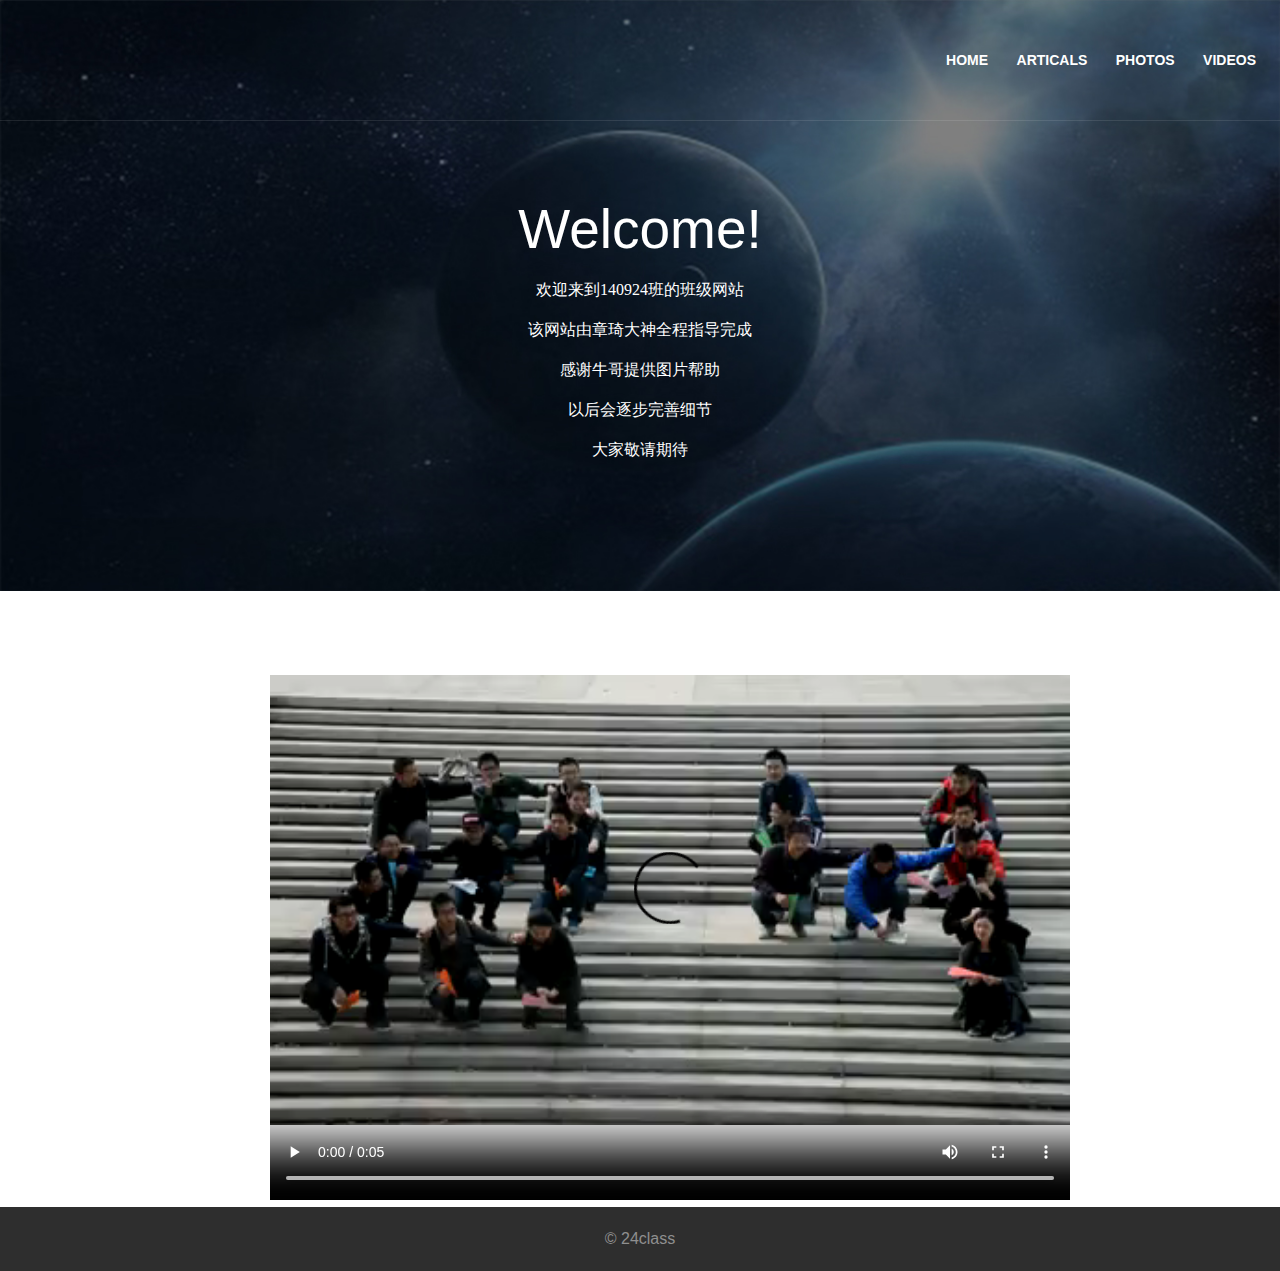
<file: index.html>
<!DOCTYPE html>
<html>

<head>
	<meta content="text/html; charset=utf-8" http-equiv="content-type">
	<title>24class</title>
	<link rel="stylesheet" href="normalize.css">
	<link rel="stylesheet" href="style.css">
	<link rel="stylesheet" href="960_12_col.css">
	<link rel="icon" href="img/logo.png">
</head>

<body>
	<header class="header-home">
    	<div class="container">
    		<div class="top-container">	
    			<nav class="clearfix">
					<ul>
						<li><a href="index.html">Home</a></li>
						<li><a href="art.html">Articals</a></li>
						<li><a href="photos.html">Photos</a></li>
						<li><a href="videos.html">Videos</a></li>
					</ul>
				</nav>
    		</div>

    		<hr class="header-hr">

    		<div class="header-contents">
    			<h1>Welcome!</h1>

    			<p>欢迎来到140924班的班级网站</p>
    			<p>该网站由章琦大神全程指导完成</p>
    			<p>感谢牛哥提供图片帮助</p>
    			<p>以后会逐步完善细节</p>
    			<p>大家敬请期待</p>
    		</div>
    	</div>

	</header>
    <video src="videos/1.mov" controls></video>

    <footer>
    	<span>© 24class</span>
    </footer>   		
</body>
	
</html>
</file>
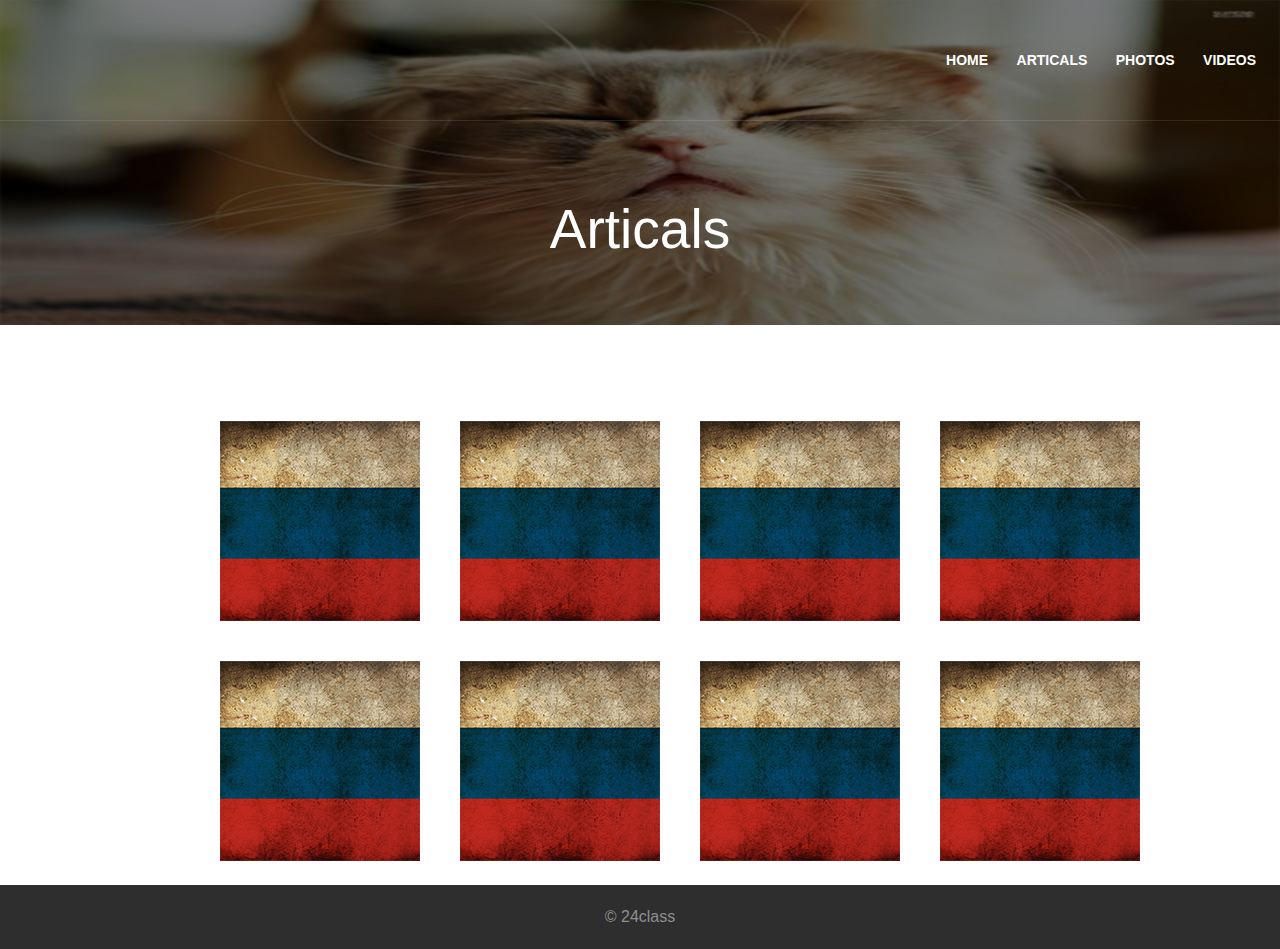
<file: art.html>
<!DOCTYPE html>
<html>

<head>
	<meta content="text/html; charset=utf-8" http-equiv="content-type">
	<title>24class</title>
	<link rel="stylesheet" href="normalize.css">
	<link rel="stylesheet" href="style.css">
	<link rel="icon" href="img/logo.png">
</head>

<body>
	<header class="header-art">
    	<div class="container">
    		<div class="top-container">				
    			<nav class="clearfix">
					<ul>
						<li><a href="index.html">Home</a></li>
						<li><a href="art.html">Articals</a></li>
						<li><a href="photos.html">Photos</a></li>
                        <li><a href="videos.html">Videos</a></li>
					</ul>
				</nav>
    		</div>

    		<hr class="header-hr">

    		<div class="header-contents">
    			<h1>Articals</h1>
    		</div>

    		<div class="container-art">
                <ul>
                    <li>
                         <div class="front"><img src="img/t.jpg" alt=""></div>
                         <div class="back">
                             <a href="art/art-1.html">
                                <p>如何成为一名黑客 作者:Eric Steven Raymond</p>
                            </a>
                         </div>   
                    </li>

                     <li>
                         <div class="front"><img src="img/t.jpg" alt=""></div>
                         <div class="back">
                             <a href="art/art-1.html"></a>
                         </div>   
                    </li>

                     <li>
                         <div class="front"><img src="img/t.jpg" alt=""></div>
                         <div class="back">
                             <a href="art/art-1.html"></a>
                         </div>   
                    </li>

                     <li>
                         <div class="front"><img src="img/t.jpg" alt=""></div>
                         <div class="back">
                             <a href="art/art-1.html"></a>
                         </div>   
                    </li>

                    <li>
                         <div class="front"><img src="img/t.jpg" alt=""></div>
                         <div class="back">
                             <a href="art/art-1.html"></a>
                         </div>   
                    </li>

                    <li>
                         <div class="front"><img src="img/t.jpg" alt=""></div>
                         <div class="back">
                             <a href="art/art-1.html"></a>
                         </div>   
                    </li>

                    <li>
                         <div class="front"><img src="img/t.jpg" alt=""></div>
                         <div class="back">
                             <a href="art/art-1.html"></a>
                         </div>   
                    </li>

                    <li>
                         <div class="front"><img src="img/t.jpg" alt=""></div>
                         <div class="back">
                             <a href="art/art-1.html"></a>
                         </div>   
                    </li>
                </ul>     			
    		</div>
    	</div>
        <footer class="footer-art">
            <span>© 24class</span>
        </footer> 
	</header>
    
</body>
	
</html>
</file>
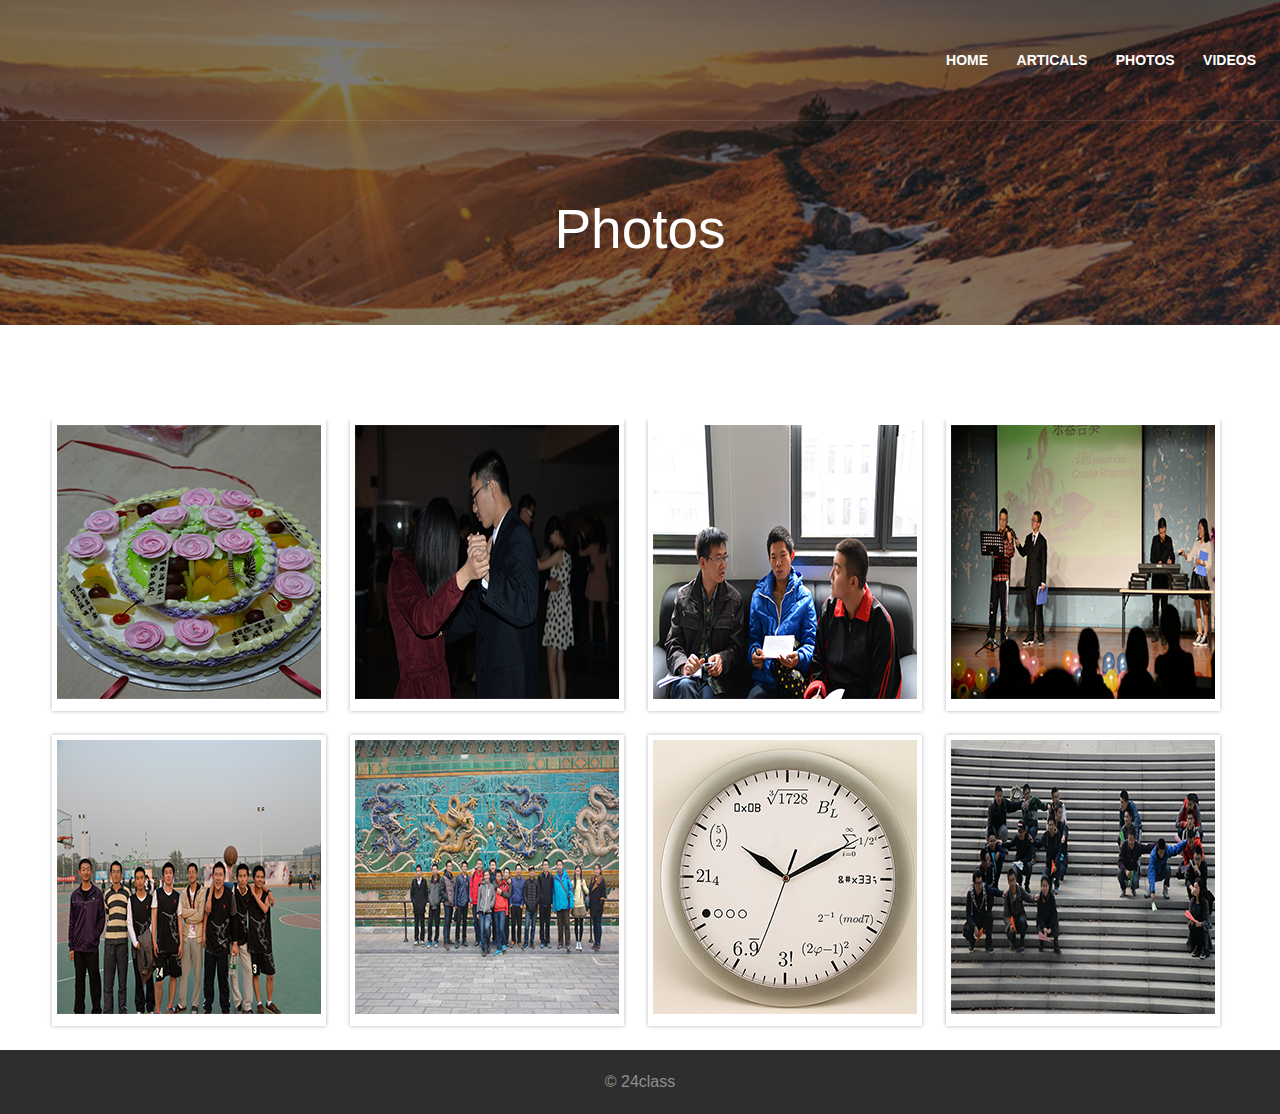
<file: photos.html>
<!DOCTYPE html>
<html>

<head>
	<meta content="text/html; charset=utf-8" http-equiv="content-type">
	<title>24class</title>
	<link rel="stylesheet" href="normalize.css">
	<link rel="stylesheet" href="style.css">
	<link rel="stylesheet" href="960_12_col.css">
	<link rel="icon" href="img/logo.png">
</head>

<body>
	<header class="header-photos">
    	<div class="container">
    		<div class="top-container">
    			<nav class="clearfix">
					<ul>
						<li><a href="index.html">Home</a></li>
						<li><a href="art.html">Articals</a></li>
						<li><a href="photos.html">Photos</a></li>
						<li><a href="videos.html">Videos</a></li>
					</ul>
				</nav>
    		</div>

    		<hr class="header-hr">

    		<div class="header-contents">
    			<h1>Photos</h1>
    		</div>
    	</div>
	</header>
	
	<div class="container-ph">
		<div class="row">
			<div class="column-half">
				<figure>
					<img src="img/f-1.jpg" alt="">
					<figcaption>
						<h3>生日聚会</h3>
						<p>玩的好嗨                  </p>
						<a href="ph-1/ph-1.html"><h3>More</h3></a>
					</figcaption>
				</figure>
			</div>

			<div class="column-half">
				<figure>
					<img src="img/f-2.jpg" alt="">
					<figcaption>
						<h3>联谊舞会</h3>
						<p>泡妹子大赛                               </p>
						<a href="ph-2/ph-2.html"><h3>More</h3></a>
					</figcaption>
				</figure>
			</div>

			<div class="column-half">
				<figure>
					<img src="img/f-3.jpg" alt="">
					<figcaption>
						<h3>与班主任交谈</h3>
						<p>班主任的谆谆教导                              </p>
						<a href="ph-3/ph-3.html"><h3>More</h3></a>
					</figcaption>
				</figure>
			</div>

			<div class="column-half">
				<figure>
					<img src="img/f-4.jpg" alt="">
					<figcaption>
						<h3>迎新晚会</h3>
						<p>                           </p>
						<a href="ph-4/ph-4.html"><h3>More</h3></a>
					</figcaption>	
				</figure>
			</div>

			<div class="column-half">
				<figure>
					<img src="img/f-5.jpg" alt="">
					<figcaption>
						<h3>篮球赛</h3>
						<p>大家真的很努力                       </p>
						<a href="ph-5/ph-5.html"><h3>More</h3></a>
					</figcaption>					
				</figure>
			</div>

			<div class="column-half">
				<figure>
					<img src="img/f-6.jpg" alt="">
					<figcaption>
						<h3>北海公园</h3>
						<p>景色相当优美，大师兄摄影技术吊吊的                         </p>
						<a href="ph-6/ph-6.html"><h3>More</h3></a>
					</figcaption>
				</figure>
			</div>

			<div class="column-half">
				<figure>
					<img src="img/f-7.jpg" alt="">
					<figcaption>
						<h3>有趣图片</h3>
						<p>                                             </p>
						<a href="ph-7/ph-7.html"><h3>More</h3></a>
					</figcaption>
				</figure>
			</div>

			<div class="column-half">
				<figure>
					<img src="img/f-8.jpg" alt="">
					<figcaption>
						<h3>其他图片</h3>
						<p>                                             </p>
						<a href="ph-8/ph-8.html"><h3>More</h3></a>
					</figcaption>
				</figure>
			</div>
		</div>
	</div>

	<footer>
    	<span>© 24class</span>
    </footer>
</body>
	
</html>
</file>
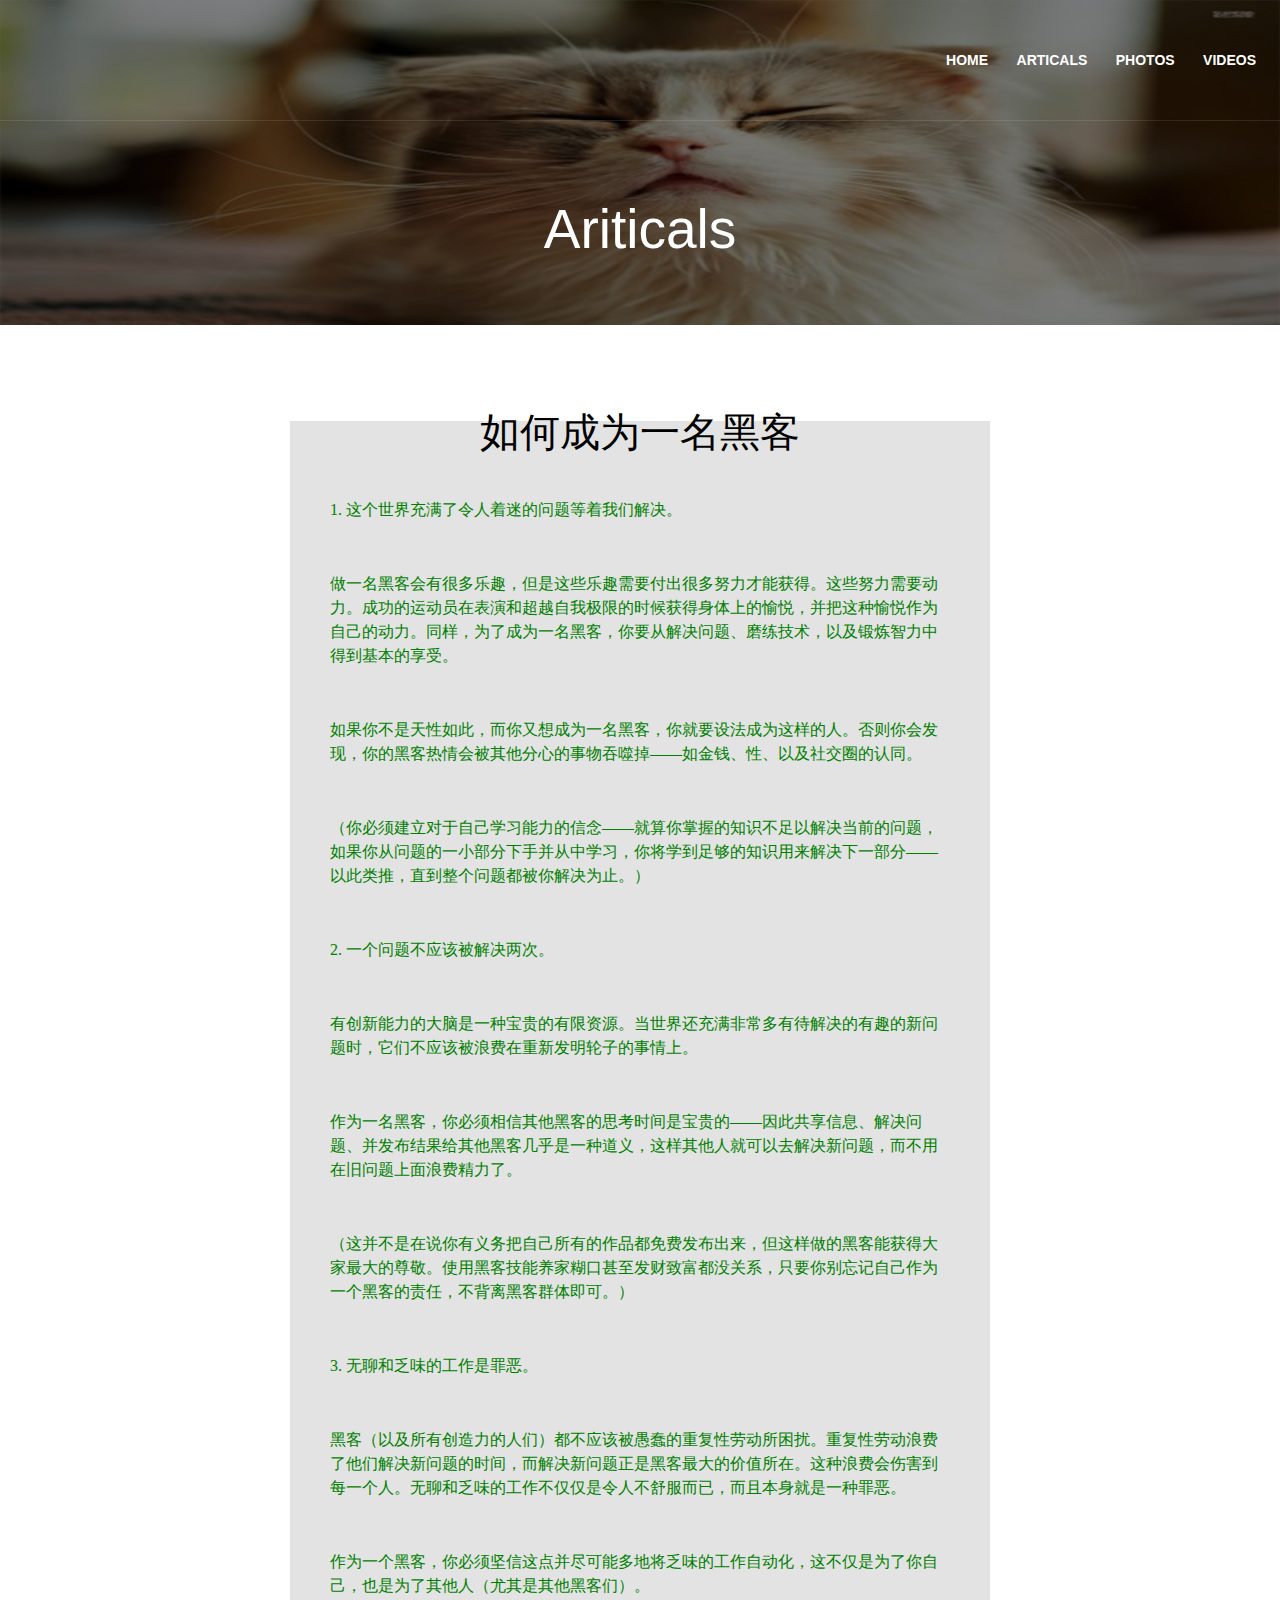
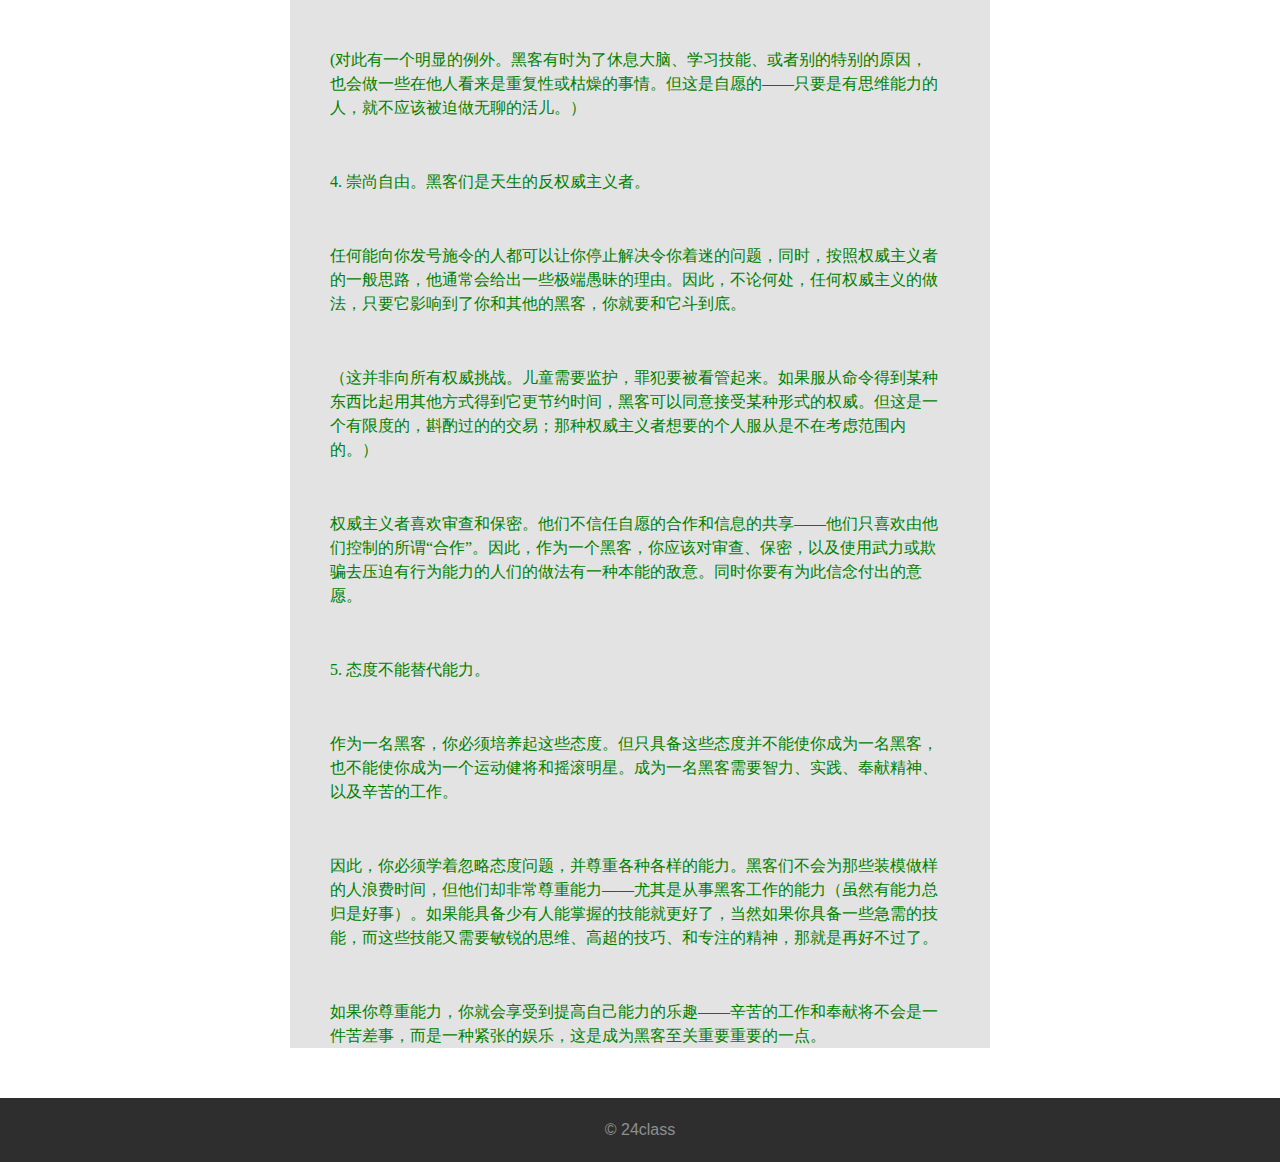
<file: art/art-1.html>
<!DOCTYPE html>
<html>

<head>
	<meta content="text/html; charset=utf-8" http-equiv="content-type">
	<title>24class</title>
	<link rel="stylesheet" href="/normalize.css">
	<link rel="stylesheet" href="/style.css">
	<link rel="icon" href="/img/logo.png">
</head>

<body>
	<header class="header-art">
    	<div class="container">
    		<div class="top-container">				
    			<nav class="clearfix">
					<ul>
						<li><a href="index.html">Home</a></li>
						<li><a href="art.html">Articals</a></li>
						<li><a href="photos.html">Photos</a></li>
                        <li><a href="videos.html">Videos</a></li>
					</ul>
				</nav>
    		</div>

    		<hr class="header-hr">

    		<div class="header-contents">
    			<h1>Ariticals</h1>
    		</div>

    		<div class="blog">
                <h4>如何成为一名黑客</h4>
    			<p>1. 这个世界充满了令人着迷的问题等着我们解决。</p>
                <p>做一名黑客会有很多乐趣，但是这些乐趣需要付出很多努力才能获得。这些努力需要动力。成功的运动员在表演和超越自我极限的时候获得身体上的愉悦，并把这种愉悦作为自己的动力。同样，为了成为一名黑客，你要从解决问题、磨练技术，以及锻炼智力中得到基本的享受。</p>
                <p>如果你不是天性如此，而你又想成为一名黑客，你就要设法成为这样的人。否则你会发现，你的黑客热情会被其他分心的事物吞噬掉——如金钱、性、以及社交圈的认同。</p>
                <p>（你必须建立对于自己学习能力的信念——就算你掌握的知识不足以解决当前的问题，如果你从问题的一小部分下手并从中学习，你将学到足够的知识用来解决下一部分——以此类推，直到整个问题都被你解决为止。）</p>
                <p>2. 一个问题不应该被解决两次。</p>
                <p>有创新能力的大脑是一种宝贵的有限资源。当世界还充满非常多有待解决的有趣的新问题时，它们不应该被浪费在重新发明轮子的事情上。</p>
                <p>作为一名黑客，你必须相信其他黑客的思考时间是宝贵的——因此共享信息、解决问题、并发布结果给其他黑客几乎是一种道义，这样其他人就可以去解决新问题，而不用在旧问题上面浪费精力了。</p>
                <p>（这并不是在说你有义务把自己所有的作品都免费发布出来，但这样做的黑客能获得大家最大的尊敬。使用黑客技能养家糊口甚至发财致富都没关系，只要你别忘记自己作为一个黑客的责任，不背离黑客群体即可。）</p>
                <p>3. 无聊和乏味的工作是罪恶。</p>
                <p>黑客（以及所有创造力的人们）都不应该被愚蠢的重复性劳动所困扰。重复性劳动浪费了他们解决新问题的时间，而解决新问题正是黑客最大的价值所在。这种浪费会伤害到每一个人。无聊和乏味的工作不仅仅是令人不舒服而已，而且本身就是一种罪恶。</p>
                <p>作为一个黑客，你必须坚信这点并尽可能多地将乏味的工作自动化，这不仅是为了你自己，也是为了其他人（尤其是其他黑客们）。</p>
                <p>(对此有一个明显的例外。黑客有时为了休息大脑、学习技能、或者别的特别的原因，也会做一些在他人看来是重复性或枯燥的事情。但这是自愿的——只要是有思维能力的人，就不应该被迫做无聊的活儿。）</p>
                <p>4. 崇尚自由。黑客们是天生的反权威主义者。</p>
                <p>任何能向你发号施令的人都可以让你停止解决令你着迷的问题，同时，按照权威主义者的一般思路，他通常会给出一些极端愚昧的理由。因此，不论何处，任何权威主义的做法，只要它影响到了你和其他的黑客，你就要和它斗到底。</p>
                <p>（这并非向所有权威挑战。儿童需要监护，罪犯要被看管起来。如果服从命令得到某种东西比起用其他方式得到它更节约时间，黑客可以同意接受某种形式的权威。但这是一个有限度的，斟酌过的的交易；那种权威主义者想要的个人服从是不在考虑范围内的。）  </p>
                <p>权威主义者喜欢审查和保密。他们不信任自愿的合作和信息的共享——他们只喜欢由他们控制的所谓“合作”。因此，作为一个黑客，你应该对审查、保密，以及使用武力或欺骗去压迫有行为能力的人们的做法有一种本能的敌意。同时你要有为此信念付出的意愿。</p>
                <p>5. 态度不能替代能力。</p>
                <p>作为一名黑客，你必须培养起这些态度。但只具备这些态度并不能使你成为一名黑客，也不能使你成为一个运动健将和摇滚明星。成为一名黑客需要智力、实践、奉献精神、以及辛苦的工作。</p>
                <p>因此，你必须学着忽略态度问题，并尊重各种各样的能力。黑客们不会为那些装模做样的人浪费时间，但他们却非常尊重能力——尤其是从事黑客工作的能力（虽然有能力总归是好事）。如果能具备少有人能掌握的技能就更好了，当然如果你具备一些急需的技能，而这些技能又需要敏锐的思维、高超的技巧、和专注的精神，那就是再好不过了。</p>
                <p>如果你尊重能力，你就会享受到提高自己能力的乐趣——辛苦的工作和奉献将不会是一件苦差事，而是一种紧张的娱乐，这是成为黑客至关重要重要的一点。</p>
    		</div>
    	</div>
        <footer>
            <span>© 24class</span>
        </footer>
	</header>

</body>
	




</html>
</file>
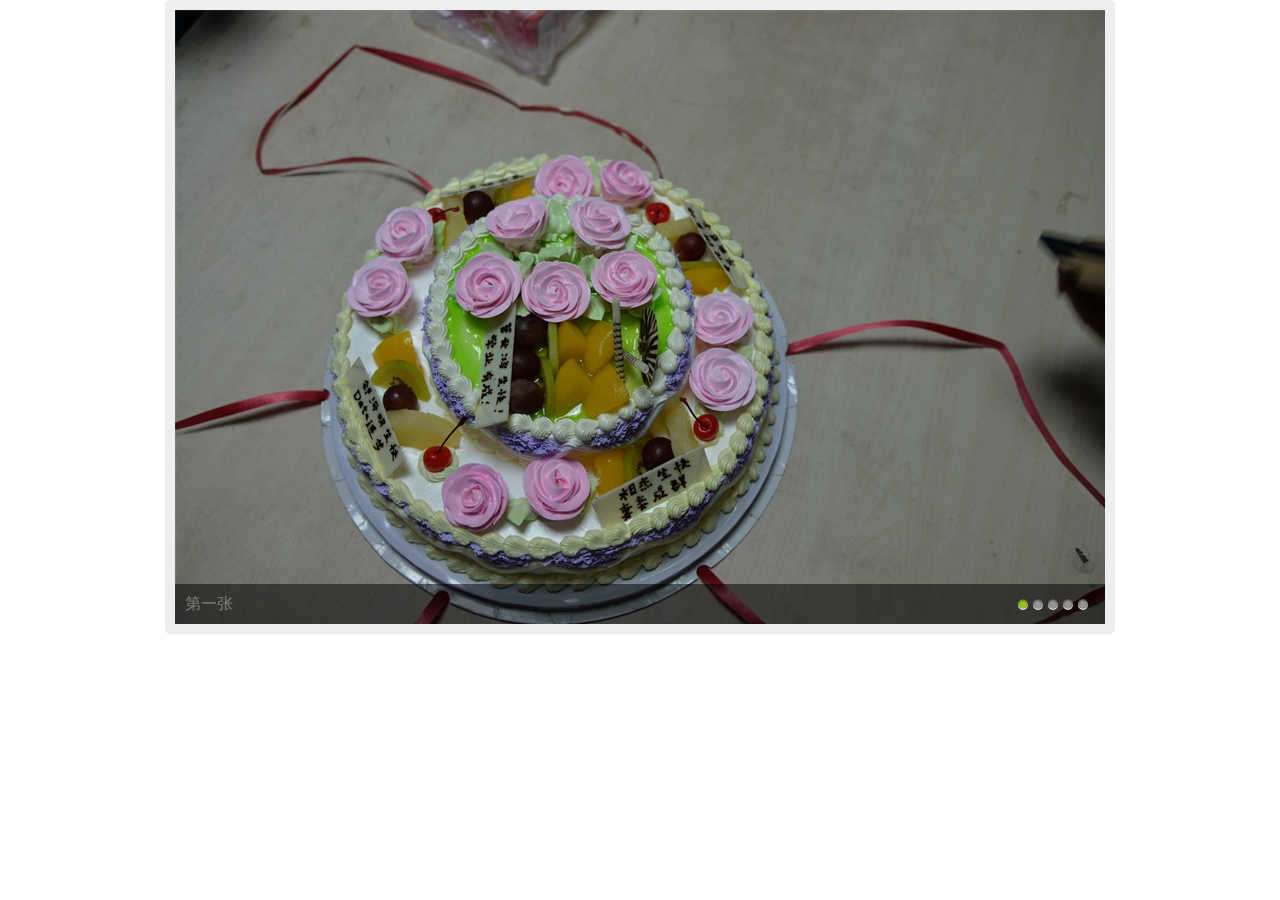
<file: ph-1/ph-1.html>
<!DOCTYPE html>
<html>

<head>
	<meta content="text/html; charset=utf-8" http-equiv="content-type">
	<title>生日聚会</title>
	<link rel="stylesheet" href="/normalize.css">
	<link rel="stylesheet" href="/style.css">
	<link rel="stylesheet" href="/960_12_col.css">
	<link rel="icon" href="/img/logo.png">
</head>

<body>
	<div class="imageRotation">   
    	<div class="imageBox">
        	<img src="/ph-1/1.JPG" /></a>
        	<img src="/ph-1/2.JPG" /></a>
        	<img src="/ph-1/3.JPG" /></a>
        	<img src="/ph-1/4.JPG" /></a>
        	<img src="/ph-1/5.JPG" /></a>
    	</div>

    	<div class="titleBox">
        	<p class="active"><span>第一张</span></p>
        	<p>第二张</p>
        	<p>第三张</p>
        	<p>第四张</p>
        	<p>第五张</p>
    	</div>

    	<div class="icoBox">
        	<span class="active" rel="1">1</span>
        	<span rel="2">2</span>
        	<span rel="3">3</span>
        	<span rel="4">4</span>
        	<span rel="5">5</span>
    	</div>
	</div>
	<script src="/fuck.js"></script>
</body>

</html>
</file>
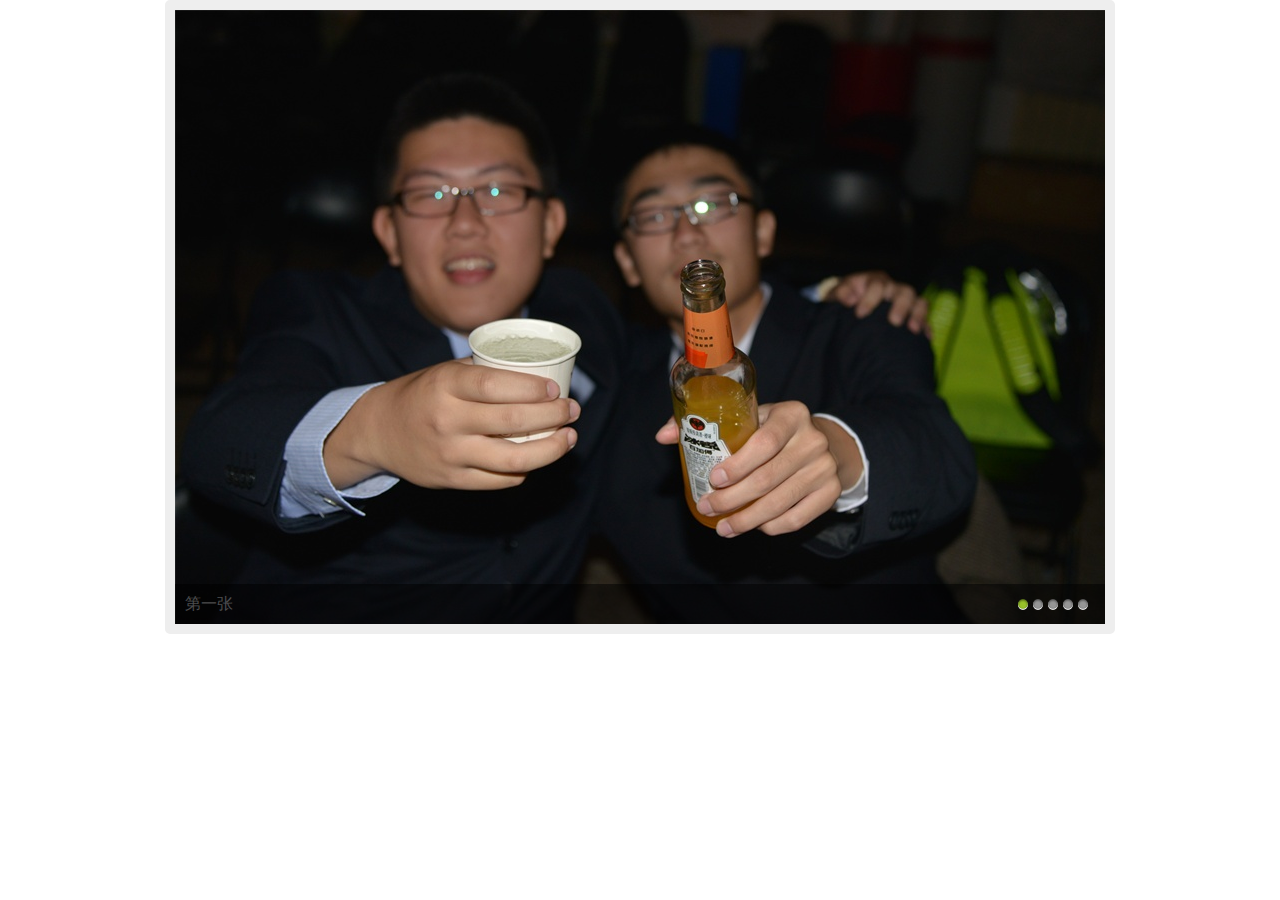
<file: ph-2/ph-2.html>
<!DOCTYPE html>
<html>

<head>
	<meta content="text/html; charset=utf-8" http-equiv="content-type">
	<title>联谊舞会</title>
	<link rel="stylesheet" href="/normalize.css">
	<link rel="stylesheet" href="/style.css">
	<link rel="stylesheet" href="/960_12_col.css">
	<link rel="icon" href="/img/logo.png">
</head>

<body>
	<div class="imageRotation">   
    	<div class="imageBox">
        	<img src="/ph-2/1.JPG" /></a>
        	<img src="/ph-2/2.JPG" /></a>
        	<img src="/ph-2/3.JPG" /></a>
        	<img src="/ph-2/4.JPG" /></a>
        	<img src="/ph-2/5.JPG" /></a>
    	</div>

    	<div class="titleBox">
        	<p class="active"><span>第一张</span></p>
        	<p>第二张</p>
        	<p>第三张</p>
        	<p>第四张</p>
        	<p>第五张</p>
    	</div>

    	<div class="icoBox">
        	<span class="active" rel="1">1</span>
        	<span rel="2">2</span>
        	<span rel="3">3</span>
        	<span rel="4">4</span>
        	<span rel="5">5</span>
    	</div>
	</div>
	<script src="/fuck.js"></script>
</body>

</html>
</file>
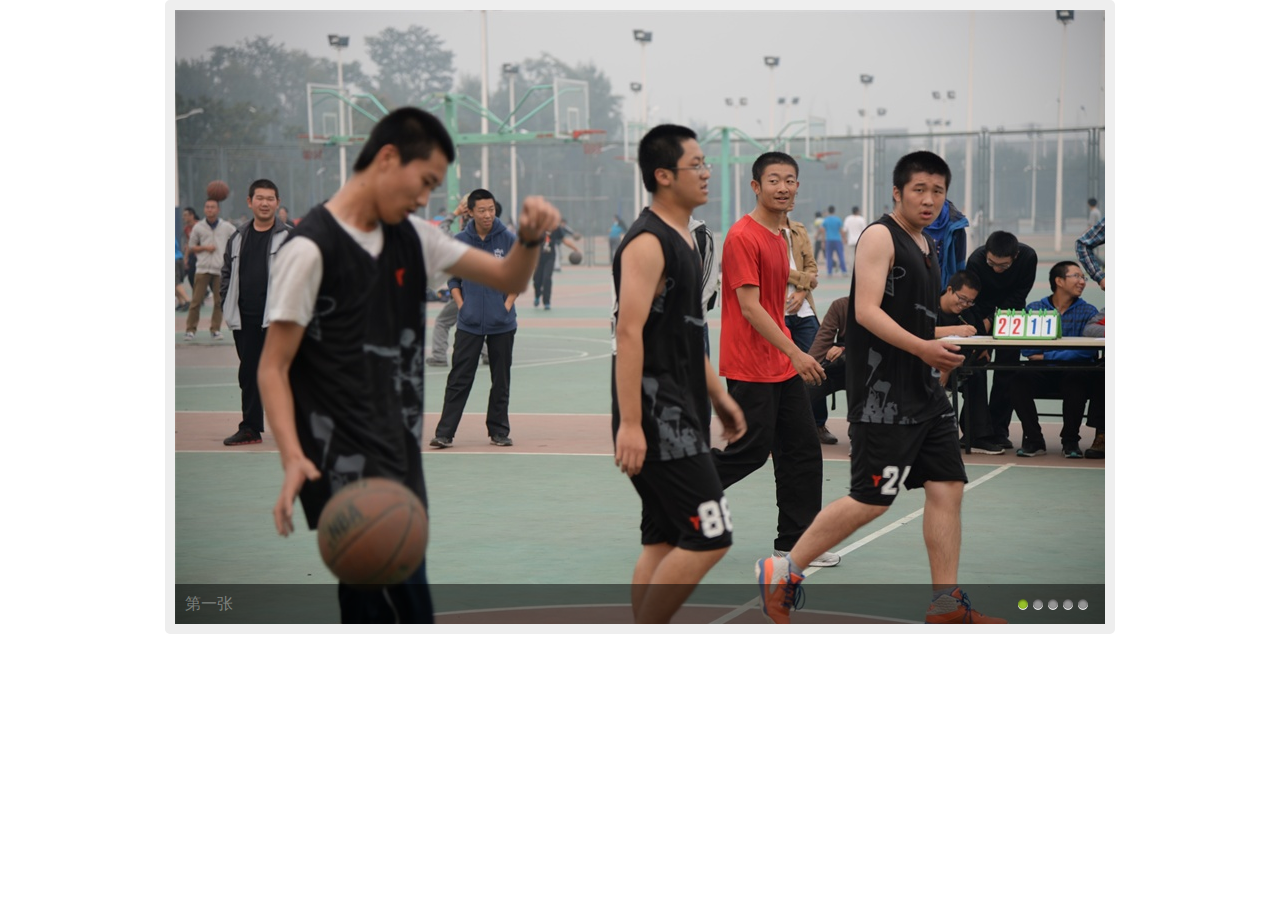
<file: ph-5/ph-5.html>
<!DOCTYPE html>
<html>

<head>
	<meta content="text/html; charset=utf-8" http-equiv="content-type">
	<title>篮球赛</title>
	<link rel="stylesheet" href="/normalize.css">
	<link rel="stylesheet" href="/style.css">
	<link rel="stylesheet" href="/960_12_col.css">
	<link rel="icon" href="/img/logo.png">
</head>

<body>
	<div class="imageRotation">   
    	<div class="imageBox">
        	<img src="/ph-5/1.JPG" /></a>
        	<img src="/ph-5/2.JPG" /></a>
        	<img src="/ph-5/3.JPG" /></a>
        	<img src="/ph-5/4.JPG" /></a>
        	<img src="/ph-5/5.JPG" /></a>
    	</div>

    	<div class="titleBox">
        	<p class="active"><span>第一张</span></p>
        	<p>第二张</p>
        	<p>第三张</p>
        	<p>第四张</p>
        	<p>第五张</p>
    	</div>

    	<div class="icoBox">
        	<span class="active" rel="1">1</span>
        	<span rel="2">2</span>
        	<span rel="3">3</span>
        	<span rel="4">4</span>
        	<span rel="5">5</span>
    	</div>
	</div>
	<script src="/fuck.js"></script>
</body>
	
</html>
</file>
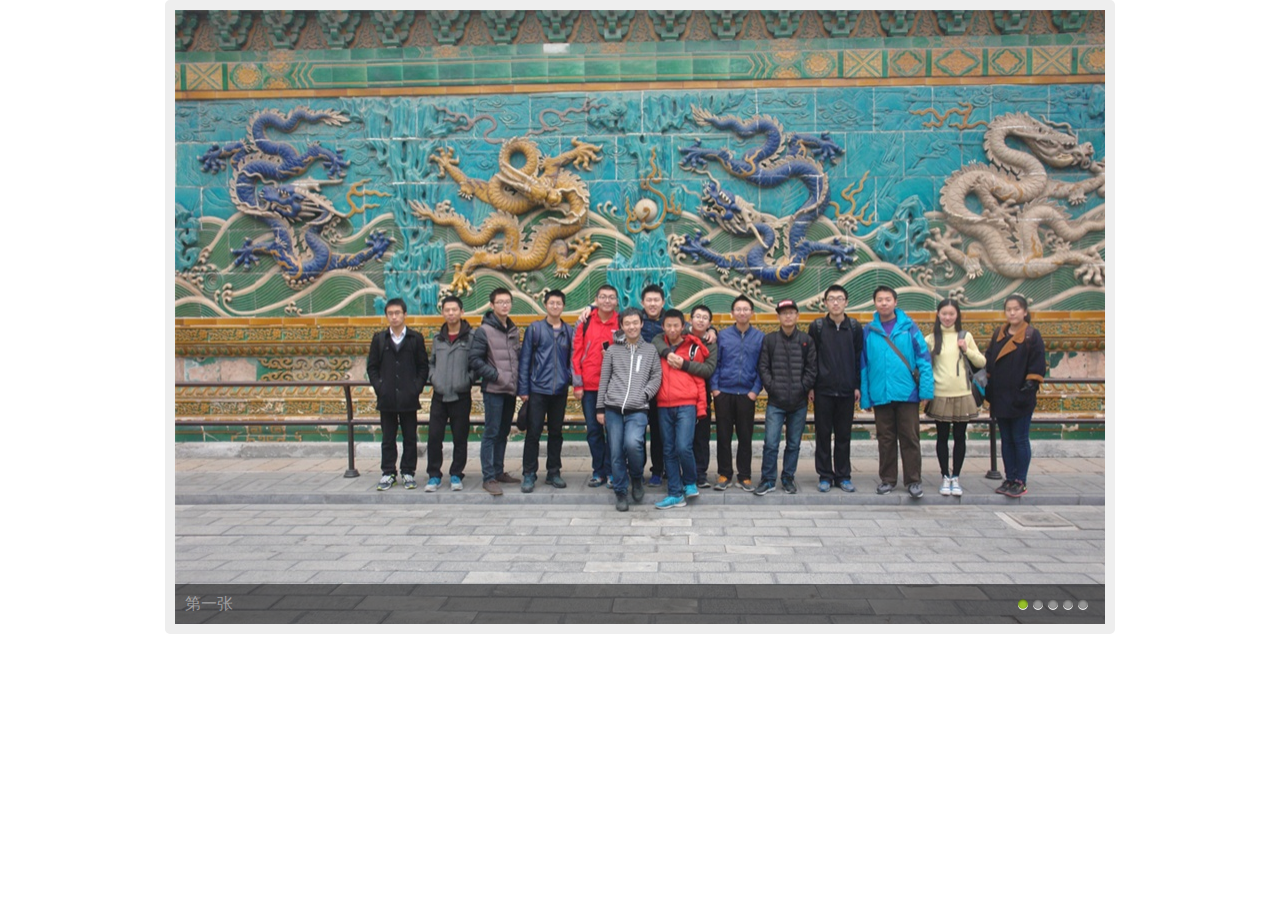
<file: ph-6/ph-6.html>
<!DOCTYPE html>
<html>

<head>
	<meta content="text/html; charset=utf-8" http-equiv="content-type">
	<title>北海公园</title>
	<link rel="stylesheet" href="/normalize.css">
	<link rel="stylesheet" href="/style.css">
	<link rel="stylesheet" href="/960_12_col.css">
	<link rel="icon" href="/img/logo.png">
</head>

<body>
	<div class="imageRotation">   
    	<div class="imageBox">
        	<img src="/ph-6/1.jpg" /></a>
        	<img src="/ph-6/2.jpg" /></a>
        	<img src="/ph-6/3.jpg" /></a>
        	<img src="/ph-6/4.jpg" /></a>
        	<img src="/ph-6/5.jpg" /></a>
    	</div>

    	<div class="titleBox">
        	<p class="active"><span>第一张</span></p>
        	<p>第二张</p>
        	<p>第三张</p>
        	<p>第四张</p>
        	<p>第五张</p>
    	</div>

    	<div class="icoBox">
        	<span class="active" rel="1">1</span>
        	<span rel="2">2</span>
        	<span rel="3">3</span>
        	<span rel="4">4</span>
        	<span rel="5">5</span>
    	</div>
	</div>
	<script src="/fuck.js"></script>
</body>
	
</html>
</file>
<file: style.css>
/*for all*/

body {
	color: #2e2e2e;
	font: 16px/24px "Georgia",Arial,sans-serif;
}

h1 {
	font-family: "Georgia",sans-serif;
	font-weight: 400;
	font-size: 55px;	
}

p {
	font-family: "宋体";
}

footer {
	width: 100%;
	line-height: 2em;
	margin: auto;
	padding-top: 16px;
	padding-bottom: 16px;
	text-align: center;
	background-color: #2e2e2e;
}

.footer-art {
	margin-top: 644px;
}

span {
	color: #8f8f8f;
}

/*for nav*/
nav {
	float: right;
}

nav ul {
	list-style-type: none;
	margin: 0;
}

nav ul li{
	display: inline;
	margin-right: 24px;
}

nav ul li a {
	color: white;
	text-transform: uppercase;
	text-decoration: none;
	font-weight: bold;
	font-size: 14px;
}

nav ul li a:hover {
	color: #330033;
}
/*for nav*/

/*for header*/
.top-container {
	overflow: hidden;
	padding: 48px 0;
}

.header-hr {
	background-color: rgba(255,255,255, .1);
	border: 0;
	height: 1px;
	margin-top: 0;
	margin-bottom: 96px;
}

.header-home {
	background: url(img/homepage.jpg) 0 0 no-repeat;
	height: 600px;
	background-size: 100%;
}
.header-photos {
	background: url(img/photos.jpg) 0 0 no-repeat;
	height: 330px;
	background-size: 100%;
	
}

.header-art {
	background: url(img/art.jpg) 0 0 no-repeat;
	height: 330px;
	background-size: 100%;
	margin-bottom: 96px;
}

.header-videos {
	background: url(img/videos.jpg) 0 0 no-repeat;
	height: 330px;
	background-size: 100%;
	margin-bottom: 96px;
}

.header-contents {
	text-align: center;
	color: white;
	padding: 0 200px;
}
/*for header*/




















/*for blog*/

h4 {
	font-family: "黑体";
	font-weight: 400;
	text-align: center;
	font-size: 40px;
	color: black;
	margin-top: 180px;
}

.blog {	
	width: 700px;
	margin: auto;
	margin-top: 90px;
	background-color: #e3e3e3;
}

.blog p {
	color: green;
	margin: 0px 50px 50px 40px;
}





















/*for photos*/



h3 {
	font-family: "Georgia", Arial, sans-serif;
	text-align: center;
	font-size: 25px;
	color: white;
}

.container-ph {
	width: 1200px;
	margin: 0 auto;
	margin-top: 90px;
}

.column-half {
	margin: 0 12px 24px 12px;
	width: 274px;
	float: left;
}

.column-half p {
	margin-bottom: 24px;
	text-align: center;
}

.row {
	overflow: hidden;
}

figure {
	margin: 0;
	position: relative;
	border: 5px solid white;
	box-shadow: 0 0 4px rgba(0,0,0,.3);
	display: block;
	overflow: hidden;

}

figure:hover figcaption {
	opacity: 1;
	transform: rotate(0);
}

figcaption {
	opacity: 0;
	position: absolute;
	height: 100%;
	width: 100%;
	top: 0;
	background: rgba(0,0,0,.4);
	color: white;

	transition: all 0.4s ease-in;
	transition-delay: 0.5s;
	transform: rotate(360deg);
}

figcaption h3,
figcaption p {
	padding: 10px 20px;
	margin-bottom: 0;
	margin-top: 0;
	position: relative;
	left: 100%;
	transition: all 0.4s;
}

figcaption:hover h3,
figcaption:hover p {
	left: 0;
}

figcaption h3 {
	background: black;
	margin: 20px;
	transition-delay: 1s;
}

figcaption p {
	transition-delay: 1.2s;
}

figcaption a {
	text-decoration: none;
}

figcaption a h3:hover {
	color: #330033;
}

figure img {
	transition: all 1.5s;
}

figure:hover img {
	transform: scale(1.1);
}






.imageRotation{
    height:634px;
    width:950px;
    overflow:hidden;  /*--超出容器的所有元素都不可见--*/
    position:relative;  /*--相对定位--*/
    border:10px solid #eee;
    bodrer-radius:5px;
    -webkit-border-radius:5px;
    -moz-border-radius:5px;
    margin: auto; 
    }
/*-------------图片容器---------------*/
.imageBox{
    position:absolute;  /*--固定定位--*/
    height:634px;
    top:0px;
    left:0px;
    overflow:hidden;
    }
.imageBox img{
    display:block;
    height:634px;
    width:950px;
    float:left;
    border:none;
    }
/*-------------标题容器---------------*/
.titleBox{
    position:absolute;  /*--固定定位--*/
    bottom:0px;
    width:950px;
    height:40px;
    overflow:hidden;
    }
.titleBox p{
    position:absolute;   /*--固定定位--*/
    bottom:-40px;
    width:950px;
    height:40px;
    margin:0px;
    padding:0px 10px;
    line-height:40px;
    z-index:1;
    background-color:#000;
    color:#fff;
    font-family:"微软雅黑","yahei";
    opacity:0.5;
    -moz-opacity:0.5;
    -webkit-opacity:0.5;
    filter:alpha(opacity=50);
    }
.titleBox p span{
    opacity:1;
    -moz-opacity:1;
    -webkit-opacity:1;
    filter:alpha(opacity=100);
    }
.titleBox p.active{
    bottom:0px;
    }
/*-------------图标容器---------------*/
.icoBox {
    position:absolute;  /*--固定定位--*/
    bottom:14px;
    right:15px;
    width:76px;
    height:12px;
    text-align:center;
    line-height:40px;
    z-index:2;
    }
.icoBox span{
    display:block;
    float:left;
    height:12px;
    width:12px;
    margin-left:3px;
    overflow:hidden;
    background:url("img/ico.png") 0px 0px no-repeat;
    cursor:pointer;
    }
.icoBox span.active {
    background-position:0px -12px;
    cursor:default;
    }


















/*for art*/

.container-art {
	width: 1200px;
	margin: auto;
	margin-top: 180px;
	margin-left: 160px;
}

.container-art a {
	text-decoration: none;
}

.container-art a p:hover {
	color: #330033;
}

.container-art a p {
	text-align: center;
	color: white;
	line-height: 50px;
	font-size: 30px;
	background: #2e2e2e;
}

.container-art ul {
	perspective: 600;
}

.container-art li {
	width: 200px;
	height: 200px;	
	float: left;
	list-style:none;
	margin: 0px 20px 40px 20px;
	position: relative;
	cursor: pointer;
}

.container-art li div {
	width: 100%;
	height: 100%;
	position: absolute;
	transition: all 0.5s;
	backface-visibility: hidden;
}

.container-art li:hover .front {
	z-index: 0;
	transform: rotateY(180deg);
}

.container-art li:hover .back {
	z-index: 0;
	transform: rotateY(0deg);
}

.back {
	transform: rotateY(180deg);
}

.front {
	z-index: 3;
}

video {
	margin-top: 0px;
	margin-left: 270px;
	width: 800px;
	height: 600px;
}
</file>
<file: 960_12_col.css>
/*
  960 Grid System ~ Core CSS.
  Learn more ~ http://960.gs/

  Licensed under GPL and MIT.
*/

/*
  Forces backgrounds to span full width,
  even if there is horizontal scrolling.
  Increase this if your layout is wider.

  Note: IE6 works fine without this fix.
*/

body {
  min-width: 960px;
}

/* `Container
----------------------------------------------------------------------------------------------------*/

.container_12 {
  margin-left: auto;
  margin-right: auto;
  width: 960px;
}

/* `Grid >> Global
----------------------------------------------------------------------------------------------------*/

.grid_1,
.grid_2,
.grid_3,
.grid_4,
.grid_5,
.grid_6,
.grid_7,
.grid_8,
.grid_9,
.grid_10,
.grid_11,
.grid_12 {
  display: inline;
  float: left;
  margin-left: 10px;
  margin-right: 10px;
}

.push_1, .pull_1,
.push_2, .pull_2,
.push_3, .pull_3,
.push_4, .pull_4,
.push_5, .pull_5,
.push_6, .pull_6,
.push_7, .pull_7,
.push_8, .pull_8,
.push_9, .pull_9,
.push_10, .pull_10,
.push_11, .pull_11 {
  position: relative;
}

/* `Grid >> Children (Alpha ~ First, Omega ~ Last)
----------------------------------------------------------------------------------------------------*/

.alpha {
  margin-left: 0;
}

.omega {
  margin-right: 0;
}

/* `Grid >> 12 Columns
----------------------------------------------------------------------------------------------------*/

.container_12 .grid_1 {
  width: 60px;
}

.container_12 .grid_2 {
  width: 140px;
}

.container_12 .grid_3 {
  width: 220px;
}

.container_12 .grid_4 {
  width: 300px;
}

.container_12 .grid_5 {
  width: 380px;
}

.container_12 .grid_6 {
  width: 460px;
}

.container_12 .grid_7 {
  width: 540px;
}

.container_12 .grid_8 {
  width: 620px;
}

.container_12 .grid_9 {
  width: 700px;
}

.container_12 .grid_10 {
  width: 780px;
}

.container_12 .grid_11 {
  width: 860px;
}

.container_12 .grid_12 {
  width: 940px;
}

/* `Prefix Extra Space >> 12 Columns
----------------------------------------------------------------------------------------------------*/

.container_12 .prefix_1 {
  padding-left: 80px;
}

.container_12 .prefix_2 {
  padding-left: 160px;
}

.container_12 .prefix_3 {
  padding-left: 240px;
}

.container_12 .prefix_4 {
  padding-left: 320px;
}

.container_12 .prefix_5 {
  padding-left: 400px;
}

.container_12 .prefix_6 {
  padding-left: 480px;
}

.container_12 .prefix_7 {
  padding-left: 560px;
}

.container_12 .prefix_8 {
  padding-left: 640px;
}

.container_12 .prefix_9 {
  padding-left: 720px;
}

.container_12 .prefix_10 {
  padding-left: 800px;
}

.container_12 .prefix_11 {
  padding-left: 880px;
}

/* `Suffix Extra Space >> 12 Columns
----------------------------------------------------------------------------------------------------*/

.container_12 .suffix_1 {
  padding-right: 80px;
}

.container_12 .suffix_2 {
  padding-right: 160px;
}

.container_12 .suffix_3 {
  padding-right: 240px;
}

.container_12 .suffix_4 {
  padding-right: 320px;
}

.container_12 .suffix_5 {
  padding-right: 400px;
}

.container_12 .suffix_6 {
  padding-right: 480px;
}

.container_12 .suffix_7 {
  padding-right: 560px;
}

.container_12 .suffix_8 {
  padding-right: 640px;
}

.container_12 .suffix_9 {
  padding-right: 720px;
}

.container_12 .suffix_10 {
  padding-right: 800px;
}

.container_12 .suffix_11 {
  padding-right: 880px;
}

/* `Push Space >> 12 Columns
----------------------------------------------------------------------------------------------------*/

.container_12 .push_1 {
  left: 80px;
}

.container_12 .push_2 {
  left: 160px;
}

.container_12 .push_3 {
  left: 240px;
}

.container_12 .push_4 {
  left: 320px;
}

.container_12 .push_5 {
  left: 400px;
}

.container_12 .push_6 {
  left: 480px;
}

.container_12 .push_7 {
  left: 560px;
}

.container_12 .push_8 {
  left: 640px;
}

.container_12 .push_9 {
  left: 720px;
}

.container_12 .push_10 {
  left: 800px;
}

.container_12 .push_11 {
  left: 880px;
}

/* `Pull Space >> 12 Columns
----------------------------------------------------------------------------------------------------*/

.container_12 .pull_1 {
  left: -80px;
}

.container_12 .pull_2 {
  left: -160px;
}

.container_12 .pull_3 {
  left: -240px;
}

.container_12 .pull_4 {
  left: -320px;
}

.container_12 .pull_5 {
  left: -400px;
}

.container_12 .pull_6 {
  left: -480px;
}

.container_12 .pull_7 {
  left: -560px;
}

.container_12 .pull_8 {
  left: -640px;
}

.container_12 .pull_9 {
  left: -720px;
}

.container_12 .pull_10 {
  left: -800px;
}

.container_12 .pull_11 {
  left: -880px;
}

/* `Clear Floated Elements
----------------------------------------------------------------------------------------------------*/

/* http://sonspring.com/journal/clearing-floats */

.clear {
  clear: both;
  display: block;
  overflow: hidden;
  visibility: hidden;
  width: 0;
  height: 0;
}

/* http://www.yuiblog.com/blog/2010/09/27/clearfix-reloaded-overflowhidden-demystified */

.clearfix:before,
.clearfix:after,
.container_12:before,
.container_12:after {
  content: '.';
  display: block;
  overflow: hidden;
  visibility: hidden;
  font-size: 0;
  line-height: 0;
  width: 0;
  height: 0;
}

.clearfix:after,
.container_12:after {
  clear: both;
}

/*
  The following zoom:1 rule is specifically for IE6 + IE7.
  Move to separate stylesheet if invalid CSS is a problem.
*/

.clearfix,
.container_12 {
  zoom: 1;
}
</file>
